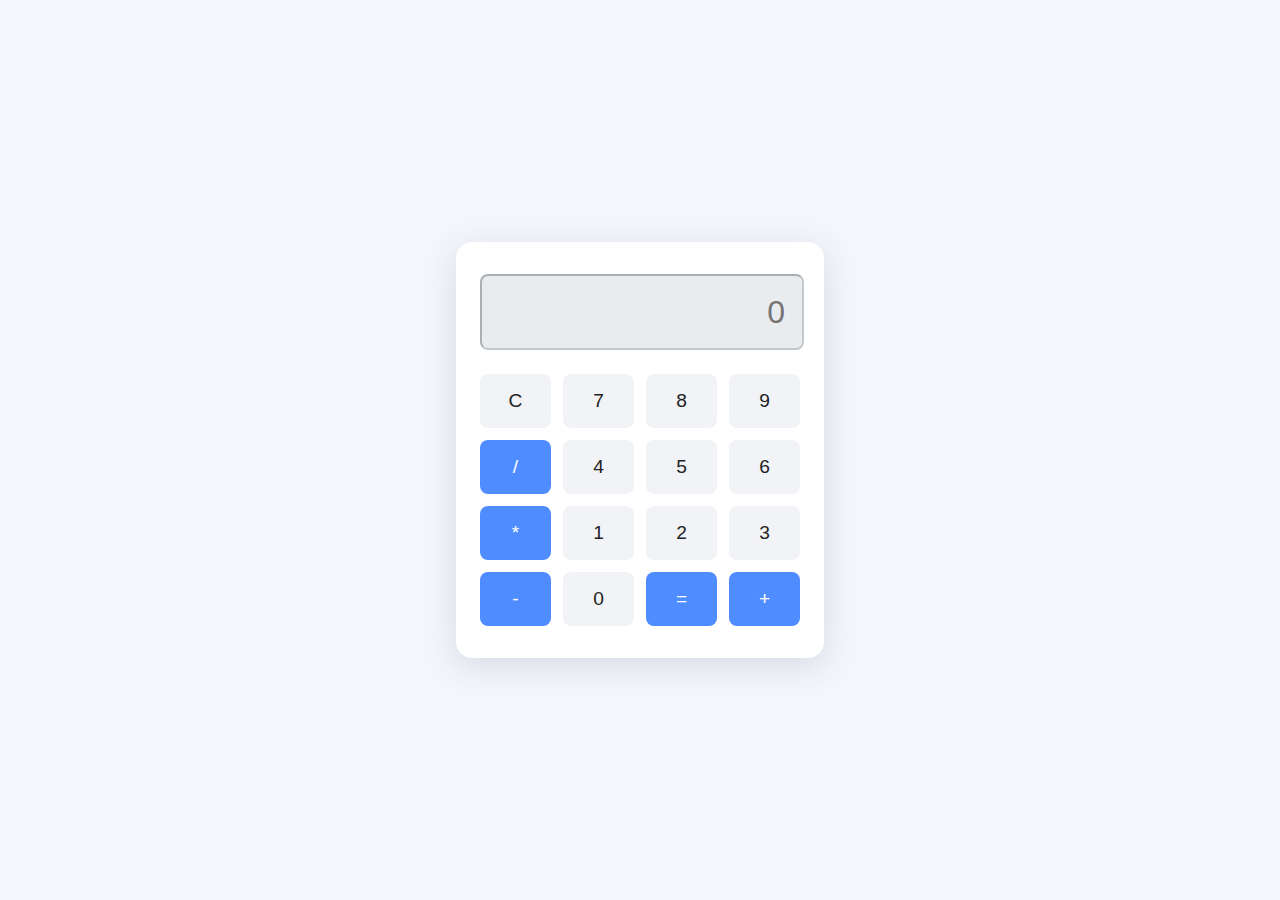
<file: simple-calculator/index.html>
<!DOCTYPE html>
<html lang="en">
<head>
    <meta charset="UTF-8">
    <meta name="viewport" content="width=device-width, initial-scale=1.0">
    <link rel="stylesheet" href="style.css">
    <title>Simple Calculator</title>
</head>
<body>
    <div class="calculator">
        <input type="text" class="display" id="display" placeholder="0" disabled>
        <div class="buttons">
            <button class="btn" onclick="clearDisplay()">C</button>
            <button class="btn" onclick="appendToDisplay('7')">7</button>
            <button class="btn" onclick="appendToDisplay('8')">8</button>
            <button class="btn" onclick="appendToDisplay('9')">9</button>
            <button class="btn operator" onclick="appendToDisplay('/')">/</button>
            <button class="btn" onclick="appendToDisplay('4')">4</button>
            <button class="btn" onclick="appendToDisplay('5')">5</button>
            <button class="btn" onclick="appendToDisplay('6')">6</button>
            <button class="btn operator" onclick="appendToDisplay('*')">*</button>
            <button class="btn" onclick="appendToDisplay('1')">1</button>
            <button class="btn" onclick="appendToDisplay('2')">2</button>
            <button class="btn" onclick="appendToDisplay('3')">3</button>
            <button class="btn operator" onclick="appendToDisplay('-')">-</button>
            <button class="btn" onclick="appendToDisplay('0')">0</button>
            <button class="btn operator" onclick="calculateResult()">=</button>
            <button class="btn operator" onclick="appendToDisplay('+')">+</button>
        </div>
    </div>
    <script>
        function appendToDisplay(value) {
            document.getElementById('display').value += value;
        }

        function clearDisplay() {
            document.getElementById('display').value = '';
        }

        function calculateResult() {
            const display = document.getElementById('display');
            try {
                display.value = eval(display.value);
            } catch {
                display.value = 'Error';
            }
        }
    </script>
</body>
</html>
</file>
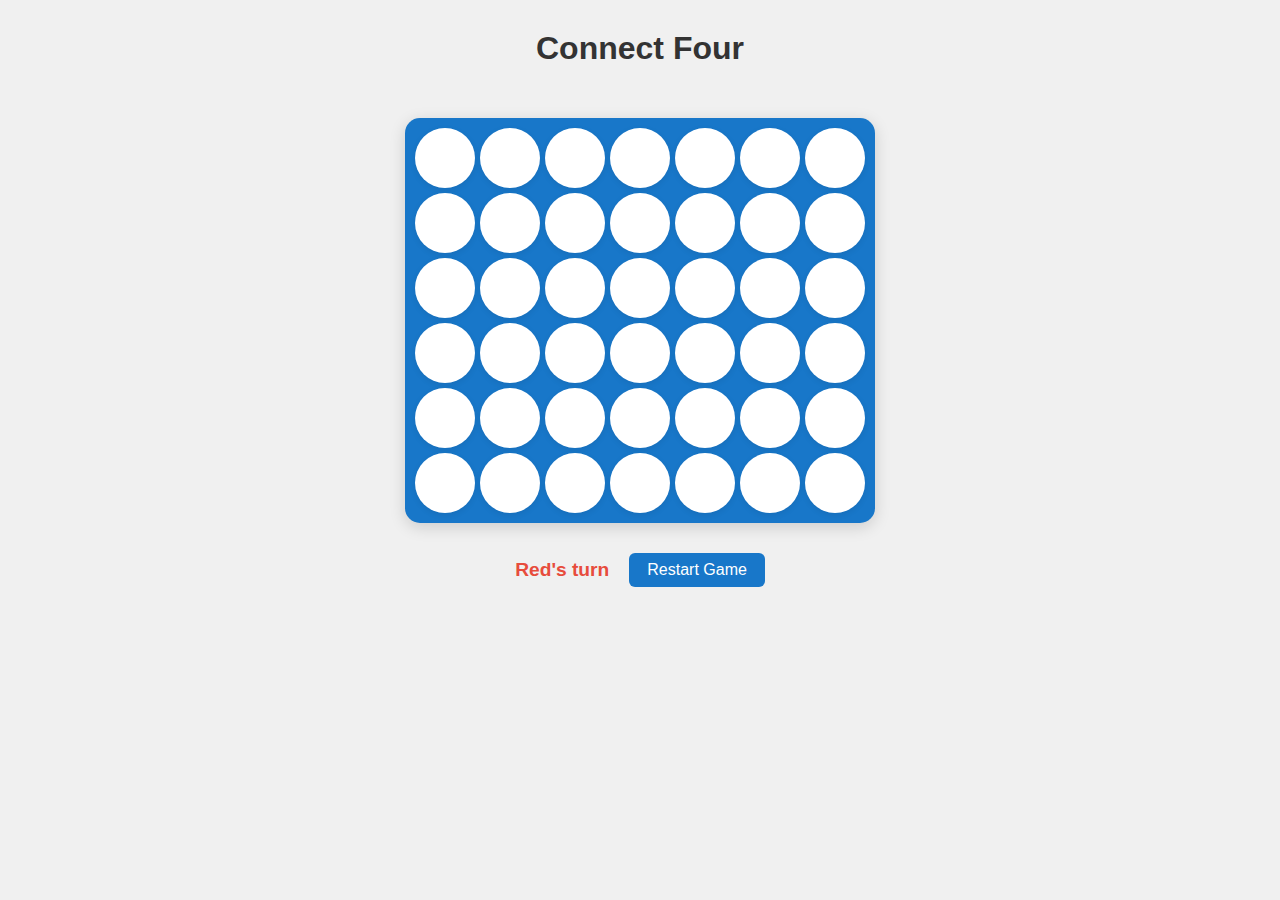
<file: sys-t4/index.html>
<!DOCTYPE html>
<html lang="en">
<head>
    <meta charset="UTF-8">
    <meta name="viewport" content="width=device-width, initial-scale=1.0">
    <title>Connect Four Game</title>
    <link rel="stylesheet" href="style.css">
</head>
<body>
    <h1>Connect Four</h1>
    <div id="game-board"></div>
    <div id="game-info">
        <span id="current-player"></span>
        <button id="restart-btn">Restart Game</button>
    </div>
    <script src="script.js"></script>
</body>
</html>
</file>
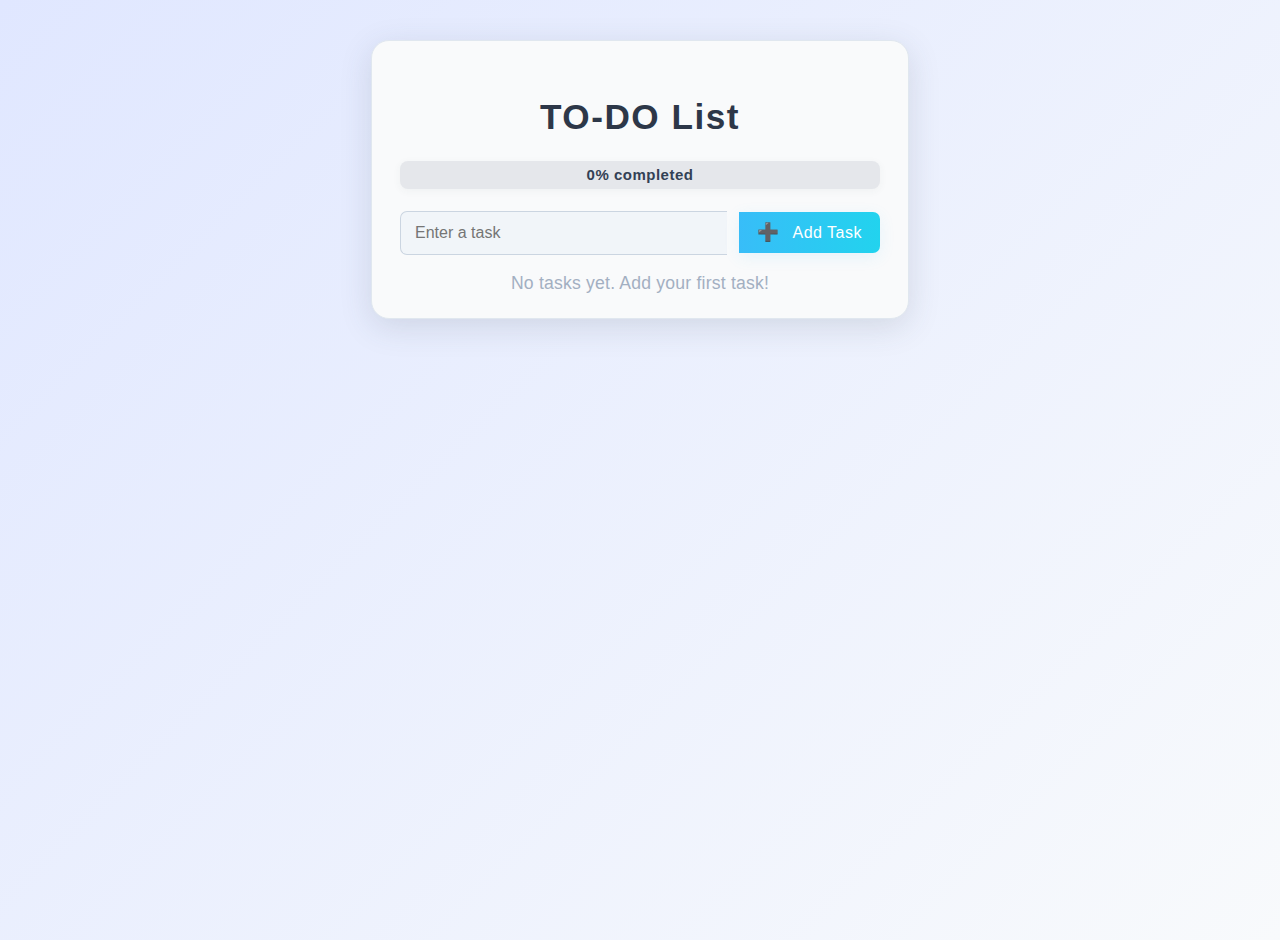
<file: todo-list-app/index.html>
<!DOCTYPE html>
<html lang="en">
<head>
    <meta charset="UTF-8">
    <meta name="viewport" content="width=device-width, initial-scale=1.0">
    <title>TO-DO List App</title>
    <link rel="stylesheet" href="css/styles.css">
</head>
<body>
    <div class="container">
        <h1>TO-DO List</h1>
        <div id="progress-container">
            <div id="progress-bar"></div>
            <span id="progress-text">0% completed</span>
        </div>
        <div class="input-group">
            <input type="text" id="task-input" placeholder="Enter a task">
            <button id="add-task-button">Add Task</button>
        </div>
        <ul id="task-list"></ul>
    </div>
    <script src="js/app.js"></script>
</body>
</html>
</file>
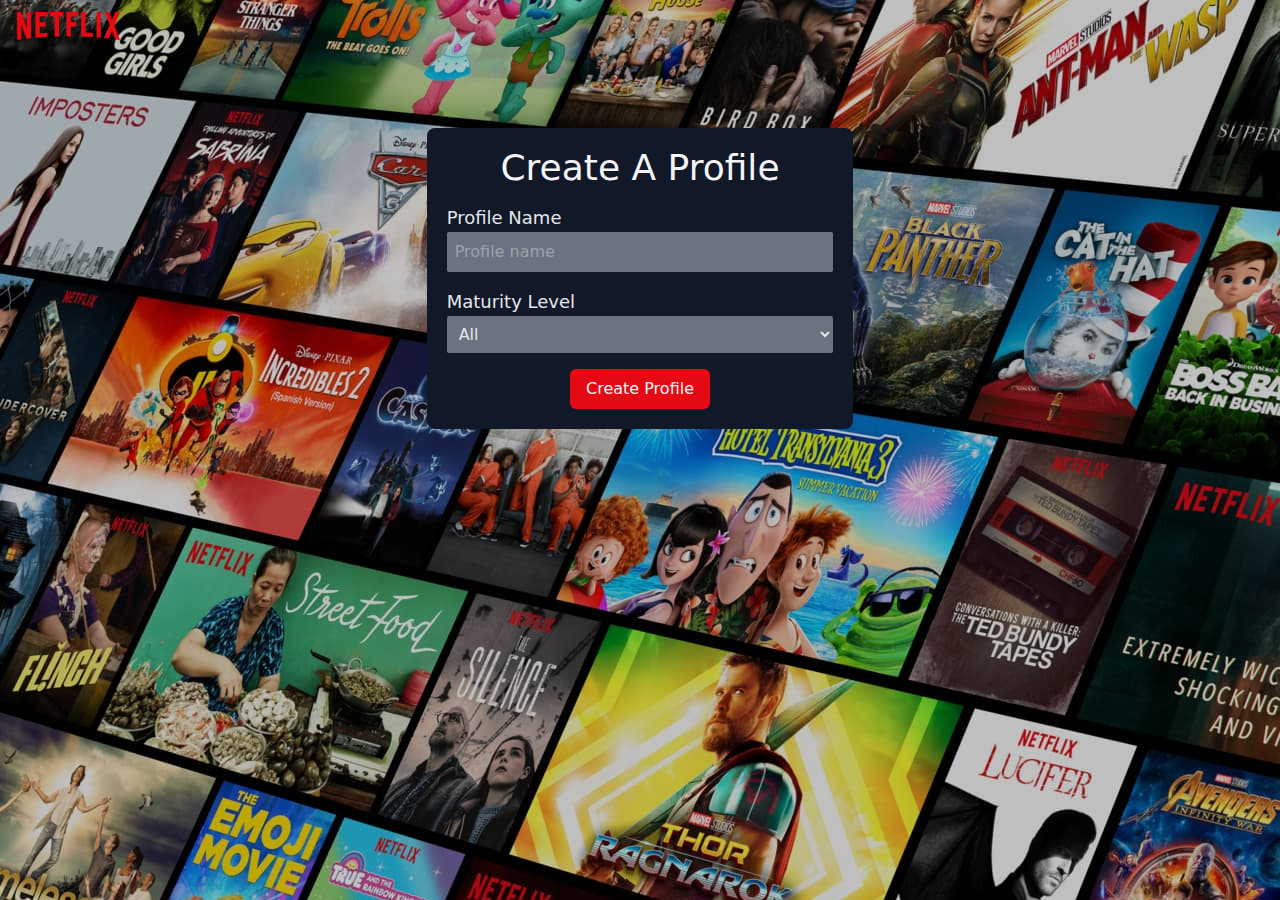
<file: Netflix-Clone-Using-Django-master/Netflix-Clone-Using-Django-master/Free Templates/profileCreate.html>
<!DOCTYPE html>
<html lang="en">
<head>
    <meta charset="UTF-8">
    <meta http-equiv="X-UA-Compatible" content="IE=edge">
    <meta name="viewport" content="width=device-width, initial-scale=1.0">
    <title>Netflix - Profile</title>
    <link rel="stylesheet" href="assets/style.css">
</head>
<body>
    <nav class="flex justify-between items-center py-3 px-4 fixed w-full z-50">
        <div class="w-6/12">
            <img src="assets/netflix.png" alt="logo" class="w-5/12 md:w-2/12">
        </div>

        
    </nav>
    <section class='bg-primary_black min-h-screen py-20 md:py-32 flex-col flex items-center' style="background-image: url('assets/background_netflix.jpg');">
        <div class="flex flex-wrap justify-center  w-10/12  md:w-6/12">
            <form class="w-full md:w-8/12 bg-gray-900 p-5 rounded-lg">
                <h1 class="text-4xl text-center text-gray-100 font-medium">
                    Create A Profile
                </h1>
                <div class="my-4"> 
                    <Label class='text-lg text-gray-200 font-medium mb-3'>
                        Profile Name
                    </Label>
                    <input required class="p-2 bg-gray-500 rounded-sm text-gray-200 outline-none block w-full" type="text" name="profile_name" id="id_email" placeholder="Profile name">
                </div>
                <div class="my-4"> 
                    <Label class='text-lg text-gray-200 font-medium mb-3'>
                        Maturity Level
                    </Label>
                    <select class="p-2 bg-gray-500 rounded-sm text-gray-200 outline-none block w-full"  name="profile_name" id="id_email" >
                        <option value="All">All</option>
                        <option value="Kids">Kids</option>
                       
                    </select>
                </div>
                <div class="flex justify-center items-center">
                    <button class="px-4 py-2 rounded-md outline-none bg-primary_red text-gray-100">Create Profile</button>
                </div>
            </form> 
        </div>
        
    </section>
</body>
</html>
</file>
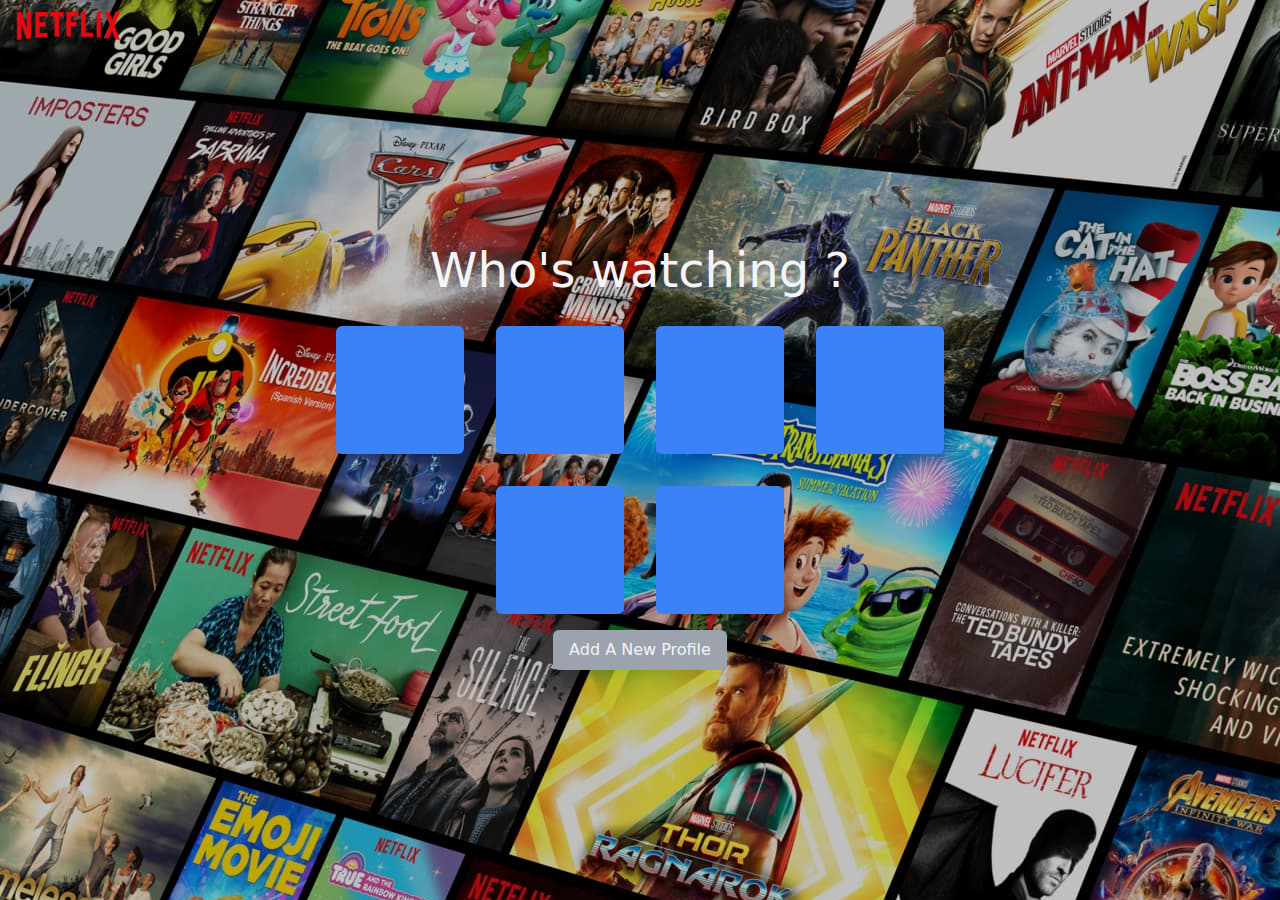
<file: Netflix-Clone-Using-Django-master/Netflix-Clone-Using-Django-master/Free Templates/profileList.html>
<!DOCTYPE html>
<html lang="en">
<head>
    <meta charset="UTF-8">
    <meta http-equiv="X-UA-Compatible" content="IE=edge">
    <meta name="viewport" content="width=device-width, initial-scale=1.0">
    <title>Netflix - Profile</title>
    <link rel="stylesheet" href="assets/style.css">
</head>
<body>
    <nav class="flex justify-between items-center py-3 px-4 fixed w-full z-50">
        <div class="w-6/12">
            <img src="assets/netflix.png" alt="logo" class="w-5/12 md:w-2/12">
        </div>

        
    </nav>
    <section class='bg-primary_black min-h-screen py-20 md:py-0 flex-col flex justify-center items-center' style="background-image: url('assets/background_netflix.jpg');">
        <h2 class="text-center font-medium text-5xl my-4 text-gray-100">
            Who's watching ?
        </h2>

        <div class="flex flex-wrap justify-center items-center w-10/12  md:w-6/12">
            <div class="w-32 h-32 m-4  bg-blue-500 rounded-md cursor-pointer">

            </div>

            <div class="w-32 h-32 m-4  bg-blue-500 rounded-md cursor-pointer">

            </div>

            <div class="w-32 h-32 m-4  bg-blue-500 rounded-md cursor-pointer">

            </div>

            <div class="w-32 h-32 m-4  bg-blue-500 rounded-md cursor-pointer">

            </div>
            <div class="w-32 h-32 m-4  bg-blue-500 rounded-md cursor-pointer">

            </div>
            <div class="w-32 h-32 m-4  bg-blue-500 rounded-md cursor-pointer">

            </div>
        </div>
        <div class="flex justify-center items-center">
            <button class="px-4 py-2 rounded-md outline-none bg-gray-400 text-gray-100">
                Add A New Profile
            </button>
        </div>
    </section>
</body>
</html>
</file>
<file: simple-calculator/style.css>
body {
    background: #f4f6fb;
    font-family: 'Segoe UI', Arial, sans-serif;
    display: flex;
    justify-content: center;
    align-items: center;
    height: 100vh;
    margin: 0;
}

.calculator {
    background: #fff;
    padding: 2rem 1.5rem;
    border-radius: 16px;
    box-shadow: 0 8px 32px rgba(60, 60, 100, 0.15);
    width: 320px;
}

.display {
    background: #e9ecef;
    border-radius: 8px;
    padding: 1rem;
    font-size: 2rem;
    text-align: right;
    margin-bottom: 1.5rem;
    max-width: 90%;
    overflow: hidden;
    min-height: 2.5rem;
    letter-spacing: 1px;
    color: #333;
}

.buttons {
    display: grid;
    grid-template-columns: repeat(4, 1fr);
    gap: 0.75rem;
}

button {
    padding: 1rem;
    font-size: 1.2rem;
    border: none;
    border-radius: 8px;
    background: #f1f3f6;
    color: #222;
    cursor: pointer;
    transition: background 0.2s, color 0.2s;
}

button.operator {
    background: #4f8cff;
    color: #fff;
}

button.equal {
    background: #2ecc71;
    color: #fff;
    grid-column: span 2;
}

button.clear {
    background: #ff5e57;
    color: #fff;
}

button:active {
    background: #d1d8e0;
}
</file>
<file: sys-t4/style.css>
body {
    font-family: Arial, sans-serif;
    background: #f0f0f0;
    display: flex;
    flex-direction: column;
    align-items: center;
    margin: 0;
    min-height: 100vh;
}

h1 {
    margin-top: 30px;
    color: #333;
}

#game-board {
    display: grid;
    grid-template-columns: repeat(7, 60px);
    grid-template-rows: repeat(6, 60px);
    gap: 5px;
    background: #1877c9;
    padding: 10px;
    border-radius: 15px;
    box-shadow: 0 4px 16px rgba(0,0,0,0.15);
    margin: 30px 0;
}

.cell {
    width: 60px;
    height: 60px;
    background: #fff;
    border-radius: 50%;
    box-shadow: 0 2px 6px rgba(0,0,0,0.08);
    display: flex;
    align-items: center;
    justify-content: center;
    cursor: pointer;
    transition: background 0.2s;
}

.cell.red {
    background: #e74c3c;
}

.cell.yellow {
    background: #f1c40f;
}

#game-info {
    display: flex;
    align-items: center;
    gap: 20px;
    margin-bottom: 20px;
}

#current-player {
    font-size: 1.2em;
    font-weight: bold;
}

#restart-btn {
    padding: 8px 18px;
    font-size: 1em;
    background: #1877c9;
    color: #fff;
    border: none;
    border-radius: 6px;
    cursor: pointer;
    transition: background 0.2s;
}

#restart-btn:hover {
    background: #145a96;
}
</file>
<file: todo-list-app/css/styles.css>
body {
    font-family: 'Segoe UI', Arial, sans-serif;
    background: linear-gradient(135deg, #e0e7ff 0%, #f8fafc 100%);
    margin: 0;
    padding: 0;
    min-height: 100vh;
}

.container {
    width: 100%;
    max-width: 480px;
    margin: 40px auto;
    padding: 32px 28px 24px 28px;
    background: #f9fafb;
    border-radius: 18px;
    box-shadow: 0 8px 32px rgba(60, 72, 88, 0.15);
    border: 1.5px solid #e0e7ef;
}

h1 {
    text-align: center;
    color: #2d3748;
    font-size: 2.2rem;
    margin-bottom: 24px;
    letter-spacing: 1.5px;
    font-family: 'Segoe UI', 'Montserrat', Arial, sans-serif;
    font-weight: 700;
}

#progress-container {
    width: 100%;
    background: #e5e7eb;
    border-radius: 8px;
    margin-bottom: 22px;
    position: relative;
    height: 28px;
    display: flex;
    align-items: center;
    box-shadow: 0 2px 8px rgba(60, 72, 88, 0.05);
}

#progress-bar {
    height: 100%;
    background: linear-gradient(90deg, #38bdf8 0%, #22d3ee 100%);
    border-radius: 8px 0 0 8px;
    width: 0%;
    transition: width 0.3s;
}

#progress-text {
    position: absolute;
    width: 100%;
    text-align: center;
    color: #334155;
    font-weight: 600;
    z-index: 1;
    font-size: 15px;
    letter-spacing: 0.5px;
}

input[type="text"] {
    width: 100%;
    padding: 12px 14px;
    margin: 12px 0 0 0;
    border: 1.5px solid #cbd5e1;
    border-radius: 7px;
    font-size: 1rem;
    outline: none;
    transition: border 0.2s;
    background: #f1f5f9;
}

input[type="text"]:focus {
    border-color: #0ea5e9;
    box-shadow: 0 0 0 2px #bae6fd;
}

button {
    padding: 10px 18px;
    margin-left: 8px;
    background: linear-gradient(90deg, #38bdf8 0%, #22d3ee 100%);
    color: #fff;
    border: none;
    border-radius: 7px;
    cursor: pointer;
    font-size: 1rem;
    font-weight: 500;
    box-shadow: 0 4px 16px rgba(56, 189, 248, 0.10);
    transition: background 0.2s, transform 0.1s;
    display: inline-flex;
    align-items: center;
    gap: 6px;
    letter-spacing: 0.5px;
    outline: none;
}

button:hover {
    background: linear-gradient(90deg, #0ea5e9 0%, #06b6d4 100%);
    transform: translateY(-2px) scale(1.04);
}

button:focus {
    outline: 2px solid #38bdf8;
    outline-offset: 2px;
}

button.add-task::before {
    content: '\2795'; /* heavy plus sign */
    margin-right: 7px;
    font-size: 1.1em;
}

ul {
    list-style-type: none;
    padding: 0;
    margin-top: 18px;
}

li {
    padding: 13px 12px;
    border-bottom: 1px solid #e5e7eb;
    display: flex;
    justify-content: space-between;
    align-items: center;
    background: #f8fafc;
    border-radius: 7px;
    margin-bottom: 10px;
    box-shadow: 0 1px 4px rgba(60, 72, 88, 0.04);
    transition: background 0.2s;
    animation: fadeIn 0.4s cubic-bezier(0.4,0,0.2,1);
    position: relative;
}

li:last-child {
    border-bottom: none;
}

li.completed {
    text-decoration: line-through;
    color: #94a3b8;
    background: #e0e7ef;
}

li.removing {
    animation: fadeOut 0.3s forwards;
}

li:hover {
    background: #e0f2fe;
    box-shadow: 0 4px 16px rgba(56, 189, 248, 0.10);
    transform: translateY(-2px) scale(1.01);
    z-index: 2;
}

.remove {
    background: linear-gradient(90deg, #f87171 0%, #ef4444 100%);
    color: #fff;
    border: none;
    border-radius: 7px;
    cursor: pointer;
    padding: 7px 14px;
    font-size: 0.95rem;
    margin-left: 8px;
    transition: background 0.2s, transform 0.1s;
    box-shadow: 0 4px 16px rgba(56, 189, 248, 0.10);
    letter-spacing: 0.5px;
    outline: none;
}

.remove:hover {
    background: linear-gradient(90deg, #dc2626 0%, #b91c1c 100%);
    transform: translateY(-2px) scale(1.04);
}

.remove:focus {
    outline: 2px solid #38bdf8;
    outline-offset: 2px;
}

.empty-state {
    text-align: center;
    color: #94a3b8;
    font-size: 1.1rem;
    margin-top: 18px;
    opacity: 0.85;
    letter-spacing: 0.2px;
    user-select: none;
}

li:focus-within {
    box-shadow: 0 0 0 2px #38bdf8;
    background: #e0f2fe;
}

@keyframes fadeIn {
    from { opacity: 0; transform: translateY(16px); }
    to { opacity: 1; transform: translateY(0); }
}

@keyframes fadeOut {
    from { opacity: 1; transform: translateY(0); }
    to { opacity: 0; transform: translateY(16px); }
}

@media (max-width: 600px) {
    .container {
        padding: 10px 2vw 10px 2vw;
    }
    h1 {
        font-size: 1.2rem;
    }
    .empty-state {
        font-size: 1rem;
    }
    li {
        font-size: 0.98rem;
        padding: 10px 6px;
    }
}

/* Input group for aligned input and button */
.input-group {
    display: flex;
    align-items: center;
    gap: 12px;
    margin-top: 12px;
    margin-bottom: 0;
}
.input-group input[type="text"] {
    flex: 1 1 auto;
    margin: 0;
    border-top-right-radius: 0;
    border-bottom-right-radius: 0;
    border-right: none;
}
.input-group button {
    margin: 0;
    border-top-left-radius: 0;
    border-bottom-left-radius: 0;
    height: 100%;
    white-space: nowrap;
}

@media (max-width: 600px) {
    .input-group {
        flex-direction: column;
        gap: 8px;
        align-items: stretch;
    }
    .input-group input[type="text"],
    .input-group button {
        border-radius: 7px !important;
        border-right: 1.5px solid #cbd5e1;
    }
}
</file>
<file: Netflix-Clone-Using-Django-master/Netflix-Clone-Using-Django-master/Free Templates/assets/style.css>
@import url('https://fonts.googleapis.com/css2?family=Open+Sans&display=swap');

/*! tailwindcss v2.1.4 | MIT License | https://tailwindcss.com */

/*! modern-normalize v1.1.0 | MIT License | https://github.com/sindresorhus/modern-normalize */

/*
Document
========
*/

/**
Use a better box model (opinionated).
*/

*,
::before,
::after {
  box-sizing: border-box;
}

/**
Use a more readable tab size (opinionated).
*/

html {
  -moz-tab-size: 4;
  -o-tab-size: 4;
     tab-size: 4;
}

/**
1. Correct the line height in all browsers.
2. Prevent adjustments of font size after orientation changes in iOS.
*/

html {
  line-height: 1.15; /* 1 */
  -webkit-text-size-adjust: 100%; /* 2 */
}

/*
Sections
========
*/

/**
Remove the margin in all browsers.
*/

body {
  margin: 0;
}

/**
Improve consistency of default fonts in all browsers. (https://github.com/sindresorhus/modern-normalize/issues/3)
*/

body {
  font-family:
		system-ui,
		-apple-system, /* Firefox supports this but not yet `system-ui` */
		'Segoe UI',
		Roboto,
		Helvetica,
		Arial,
		sans-serif,
		'Apple Color Emoji',
		'Segoe UI Emoji';
}

/*
Grouping content
================
*/

/**
1. Add the correct height in Firefox.
2. Correct the inheritance of border color in Firefox. (https://bugzilla.mozilla.org/show_bug.cgi?id=190655)
*/

hr {
  height: 0; /* 1 */
  color: inherit; /* 2 */
}

/*
Text-level semantics
====================
*/

/**
Add the correct text decoration in Chrome, Edge, and Safari.
*/

abbr[title] {
  -webkit-text-decoration: underline dotted;
          text-decoration: underline dotted;
}

/**
Add the correct font weight in Edge and Safari.
*/

b,
strong {
  font-weight: bolder;
}

/**
1. Improve consistency of default fonts in all browsers. (https://github.com/sindresorhus/modern-normalize/issues/3)
2. Correct the odd 'em' font sizing in all browsers.
*/

code,
kbd,
samp,
pre {
  font-family:
		ui-monospace,
		SFMono-Regular,
		Consolas,
		'Liberation Mono',
		Menlo,
		monospace; /* 1 */
  font-size: 1em; /* 2 */
}

/**
Add the correct font size in all browsers.
*/

small {
  font-size: 80%;
}

/**
Prevent 'sub' and 'sup' elements from affecting the line height in all browsers.
*/

sub,
sup {
  font-size: 75%;
  line-height: 0;
  position: relative;
  vertical-align: baseline;
}

sub {
  bottom: -0.25em;
}

sup {
  top: -0.5em;
}

/*
Tabular data
============
*/

/**
1. Remove text indentation from table contents in Chrome and Safari. (https://bugs.chromium.org/p/chromium/issues/detail?id=999088, https://bugs.webkit.org/show_bug.cgi?id=201297)
2. Correct table border color inheritance in all Chrome and Safari. (https://bugs.chromium.org/p/chromium/issues/detail?id=935729, https://bugs.webkit.org/show_bug.cgi?id=195016)
*/

table {
  text-indent: 0; /* 1 */
  border-color: inherit; /* 2 */
}

/*
Forms
=====
*/

/**
1. Change the font styles in all browsers.
2. Remove the margin in Firefox and Safari.
*/

button,
input,
optgroup,
select,
textarea {
  font-family: inherit; /* 1 */
  font-size: 100%; /* 1 */
  line-height: 1.15; /* 1 */
  margin: 0; /* 2 */
}

/**
Remove the inheritance of text transform in Edge and Firefox.
1. Remove the inheritance of text transform in Firefox.
*/

button,
select { /* 1 */
  text-transform: none;
}

/**
Correct the inability to style clickable types in iOS and Safari.
*/

button,
[type='button'] {
  -webkit-appearance: button;
}

/**
Remove the inner border and padding in Firefox.
*/

/**
Restore the focus styles unset by the previous rule.
*/

/**
Remove the additional ':invalid' styles in Firefox.
See: https://github.com/mozilla/gecko-dev/blob/2f9eacd9d3d995c937b4251a5557d95d494c9be1/layout/style/res/forms.css#L728-L737
*/

/**
Remove the padding so developers are not caught out when they zero out 'fieldset' elements in all browsers.
*/

legend {
  padding: 0;
}

/**
Add the correct vertical alignment in Chrome and Firefox.
*/

progress {
  vertical-align: baseline;
}

/**
Correct the cursor style of increment and decrement buttons in Safari.
*/

/**
1. Correct the odd appearance in Chrome and Safari.
2. Correct the outline style in Safari.
*/

/**
Remove the inner padding in Chrome and Safari on macOS.
*/

/**
1. Correct the inability to style clickable types in iOS and Safari.
2. Change font properties to 'inherit' in Safari.
*/

/*
Interactive
===========
*/

/*
Add the correct display in Chrome and Safari.
*/

summary {
  display: list-item;
}

/**
 * Manually forked from SUIT CSS Base: https://github.com/suitcss/base
 * A thin layer on top of normalize.css that provides a starting point more
 * suitable for web applications.
 */

/**
 * Removes the default spacing and border for appropriate elements.
 */

blockquote,
dl,
dd,
h1,
h2,
h3,
h4,
h5,
h6,
hr,
figure,
p,
pre {
  margin: 0;
}

button {
  background-color: transparent;
  background-image: none;
}

/**
 * Work around a Firefox/IE bug where the transparent `button` background
 * results in a loss of the default `button` focus styles.
 */

button:focus {
  outline: 1px dotted;
  outline: 5px auto -webkit-focus-ring-color;
}

fieldset {
  margin: 0;
  padding: 0;
}

ol,
ul {
  list-style: none;
  margin: 0;
  padding: 0;
}

/**
 * Tailwind custom reset styles
 */

/**
 * 1. Use the user's configured `sans` font-family (with Tailwind's default
 *    sans-serif font stack as a fallback) as a sane default.
 * 2. Use Tailwind's default "normal" line-height so the user isn't forced
 *    to override it to ensure consistency even when using the default theme.
 */

html {
  font-family: ui-sans-serif, system-ui, -apple-system, BlinkMacSystemFont, "Segoe UI", Roboto, "Helvetica Neue", Arial, "Noto Sans", sans-serif, "Apple Color Emoji", "Segoe UI Emoji", "Segoe UI Symbol", "Noto Color Emoji"; /* 1 */
  line-height: 1.5; /* 2 */
}

/**
 * Inherit font-family and line-height from `html` so users can set them as
 * a class directly on the `html` element.
 */

body {
  font-family: inherit;
  line-height: inherit;
}

/**
 * 1. Prevent padding and border from affecting element width.
 *
 *    We used to set this in the html element and inherit from
 *    the parent element for everything else. This caused issues
 *    in shadow-dom-enhanced elements like <details> where the content
 *    is wrapped by a div with box-sizing set to `content-box`.
 *
 *    https://github.com/mozdevs/cssremedy/issues/4
 *
 *
 * 2. Allow adding a border to an element by just adding a border-width.
 *
 *    By default, the way the browser specifies that an element should have no
 *    border is by setting it's border-style to `none` in the user-agent
 *    stylesheet.
 *
 *    In order to easily add borders to elements by just setting the `border-width`
 *    property, we change the default border-style for all elements to `solid`, and
 *    use border-width to hide them instead. This way our `border` utilities only
 *    need to set the `border-width` property instead of the entire `border`
 *    shorthand, making our border utilities much more straightforward to compose.
 *
 *    https://github.com/tailwindcss/tailwindcss/pull/116
 */

*,
::before,
::after {
  box-sizing: border-box; /* 1 */
  border-width: 0; /* 2 */
  border-style: solid; /* 2 */
  border-color: #e5e7eb; /* 2 */
}

/*
 * Ensure horizontal rules are visible by default
 */

hr {
  border-top-width: 1px;
}

/**
 * Undo the `border-style: none` reset that Normalize applies to images so that
 * our `border-{width}` utilities have the expected effect.
 *
 * The Normalize reset is unnecessary for us since we default the border-width
 * to 0 on all elements.
 *
 * https://github.com/tailwindcss/tailwindcss/issues/362
 */

img {
  border-style: solid;
}

textarea {
  resize: vertical;
}

input::-moz-placeholder, textarea::-moz-placeholder {
  opacity: 1;
  color: #9ca3af;
}

input:-ms-input-placeholder, textarea:-ms-input-placeholder {
  opacity: 1;
  color: #9ca3af;
}

input::placeholder,
textarea::placeholder {
  opacity: 1;
  color: #9ca3af;
}

button {
  cursor: pointer;
}

table {
  border-collapse: collapse;
}

h1,
h2,
h3,
h4,
h5,
h6 {
  font-size: inherit;
  font-weight: inherit;
}

/**
 * Reset links to optimize for opt-in styling instead of
 * opt-out.
 */

a {
  color: inherit;
  text-decoration: inherit;
}

/**
 * Reset form element properties that are easy to forget to
 * style explicitly so you don't inadvertently introduce
 * styles that deviate from your design system. These styles
 * supplement a partial reset that is already applied by
 * normalize.css.
 */

button,
input,
optgroup,
select,
textarea {
  padding: 0;
  line-height: inherit;
  color: inherit;
}

/**
 * Use the configured 'mono' font family for elements that
 * are expected to be rendered with a monospace font, falling
 * back to the system monospace stack if there is no configured
 * 'mono' font family.
 */

pre,
code,
kbd,
samp {
  font-family: ui-monospace, SFMono-Regular, Menlo, Monaco, Consolas, "Liberation Mono", "Courier New", monospace;
}

/**
 * Make replaced elements `display: block` by default as that's
 * the behavior you want almost all of the time. Inspired by
 * CSS Remedy, with `svg` added as well.
 *
 * https://github.com/mozdevs/cssremedy/issues/14
 */

img,
svg,
video,
canvas,
audio,
iframe,
embed,
object {
  display: block;
  vertical-align: middle;
}

/**
 * Constrain images and videos to the parent width and preserve
 * their intrinsic aspect ratio.
 *
 * https://github.com/mozdevs/cssremedy/issues/14
 */

img,
video {
  max-width: 100%;
  height: auto;
}

.bg-black{
  --tw-bg-opacity: 1;
  background-color: rgba(0, 0, 0, var(--tw-bg-opacity));
}

.bg-white{
  --tw-bg-opacity: 1;
  background-color: rgba(255, 255, 255, var(--tw-bg-opacity));
}

.bg-gray-50{
  --tw-bg-opacity: 1;
  background-color: rgba(249, 250, 251, var(--tw-bg-opacity));
}

.bg-gray-200{
  --tw-bg-opacity: 1;
  background-color: rgba(229, 231, 235, var(--tw-bg-opacity));
}

.bg-gray-400{
  --tw-bg-opacity: 1;
  background-color: rgba(156, 163, 175, var(--tw-bg-opacity));
}

.bg-gray-500{
  --tw-bg-opacity: 1;
  background-color: rgba(107, 114, 128, var(--tw-bg-opacity));
}

.bg-gray-900{
  --tw-bg-opacity: 1;
  background-color: rgba(17, 24, 39, var(--tw-bg-opacity));
}

.bg-blue-500{
  --tw-bg-opacity: 1;
  background-color: rgba(59, 130, 246, var(--tw-bg-opacity));
}

.bg-primary_red{
  --tw-bg-opacity: 1;
  background-color: rgba(229, 9, 20, var(--tw-bg-opacity));
}

.bg-primary_black{
  --tw-bg-opacity: 1;
  background-color: rgba(20, 20, 20, var(--tw-bg-opacity));
}

.bg-opacity-70{
  --tw-bg-opacity: 0.7;
}

.bg-opacity-75{
  --tw-bg-opacity: 0.75;
}

.bg-opacity-80{
  --tw-bg-opacity: 0.8;
}

.bg-no-repeat{
  background-repeat: no-repeat;
}

.bg-cover{
  background-size: cover;
}

.border-gray-600{
  --tw-border-opacity: 1;
  border-color: rgba(75, 85, 99, var(--tw-border-opacity));
}

.border-gray-900{
  --tw-border-opacity: 1;
  border-color: rgba(17, 24, 39, var(--tw-border-opacity));
}

.rounded-sm{
  border-radius: 0.125rem;
}

.rounded-md{
  border-radius: 0.375rem;
}

.rounded-lg{
  border-radius: 0.5rem;
}

.rounded-tl-sm{
  border-top-left-radius: 0.125rem;
}

.rounded-tr-sm{
  border-top-right-radius: 0.125rem;
}

.rounded-br-sm{
  border-bottom-right-radius: 0.125rem;
}

.rounded-bl-sm{
  border-bottom-left-radius: 0.125rem;
}

.border-b-8{
  border-bottom-width: 8px;
}

.cursor-pointer{
  cursor: pointer;
}

.block{
  display: block;
}

.flex{
  display: flex;
}

.table{
  display: table;
}

.flex-col{
  flex-direction: column;
}

.flex-wrap{
  flex-wrap: wrap;
}

.items-end{
  align-items: flex-end;
}

.items-center{
  align-items: center;
}

.justify-end{
  justify-content: flex-end;
}

.justify-center{
  justify-content: center;
}

.justify-between{
  justify-content: space-between;
}

.flex-shrink-0{
  flex-shrink: 0;
}

.order-2{
  order: 2;
}

.font-primary{
  font-family: Open Sans;
}

.font-medium{
  font-weight: 500;
}

.font-semibold{
  font-weight: 600;
}

.h-32{
  height: 8rem;
}

.h-40{
  height: 10rem;
}

.h-full{
  height: 100%;
}

.h-screen{
  height: 100vh;
}

.text-sm{
  font-size: 0.875rem;
  line-height: 1.25rem;
}

.text-lg{
  font-size: 1.125rem;
  line-height: 1.75rem;
}

.text-xl{
  font-size: 1.25rem;
  line-height: 1.75rem;
}

.text-2xl{
  font-size: 1.5rem;
  line-height: 2rem;
}

.text-3xl{
  font-size: 1.875rem;
  line-height: 2.25rem;
}

.text-4xl{
  font-size: 2.25rem;
  line-height: 2.5rem;
}

.text-5xl{
  font-size: 3rem;
  line-height: 1;
}

.text-6xl{
  font-size: 3.75rem;
  line-height: 1;
}

.m-4{
  margin: 1rem;
}

.my-3{
  margin-top: 0.75rem;
  margin-bottom: 0.75rem;
}

.my-4{
  margin-top: 1rem;
  margin-bottom: 1rem;
}

.mb-3{
  margin-bottom: 0.75rem;
}

.ml-3{
  margin-left: 0.75rem;
}

.mt-4{
  margin-top: 1rem;
}

.mb-4{
  margin-bottom: 1rem;
}

.ml-4{
  margin-left: 1rem;
}

.min-h-full{
  min-height: 100%;
}

.min-h-screen{
  min-height: 100vh;
}

.min-w-full{
  min-width: 100%;
}

.outline-none{
  outline: 2px solid transparent;
  outline-offset: 2px;
}

.overflow-hidden{
  overflow: hidden;
}

.p-2{
  padding: 0.5rem;
}

.p-5{
  padding: 1.25rem;
}

.p-8{
  padding: 2rem;
}

.py-1{
  padding-top: 0.25rem;
  padding-bottom: 0.25rem;
}

.px-1{
  padding-left: 0.25rem;
  padding-right: 0.25rem;
}

.py-2{
  padding-top: 0.5rem;
  padding-bottom: 0.5rem;
}

.px-2{
  padding-left: 0.5rem;
  padding-right: 0.5rem;
}

.py-3{
  padding-top: 0.75rem;
  padding-bottom: 0.75rem;
}

.px-3{
  padding-left: 0.75rem;
  padding-right: 0.75rem;
}

.py-4{
  padding-top: 1rem;
  padding-bottom: 1rem;
}

.px-4{
  padding-left: 1rem;
  padding-right: 1rem;
}

.py-5{
  padding-top: 1.25rem;
  padding-bottom: 1.25rem;
}

.px-5{
  padding-left: 1.25rem;
  padding-right: 1.25rem;
}

.py-8{
  padding-top: 2rem;
  padding-bottom: 2rem;
}

.py-10{
  padding-top: 2.5rem;
  padding-bottom: 2.5rem;
}

.py-20{
  padding-top: 5rem;
  padding-bottom: 5rem;
}

.py-32{
  padding-top: 8rem;
  padding-bottom: 8rem;
}

.pb-3{
  padding-bottom: 0.75rem;
}

.pl-6{
  padding-left: 1.5rem;
}

.pb-8{
  padding-bottom: 2rem;
}

.placeholder-gray-500::-moz-placeholder{
  --tw-placeholder-opacity: 1;
  color: rgba(107, 114, 128, var(--tw-placeholder-opacity));
}

.placeholder-gray-500:-ms-input-placeholder{
  --tw-placeholder-opacity: 1;
  color: rgba(107, 114, 128, var(--tw-placeholder-opacity));
}

.placeholder-gray-500::placeholder{
  --tw-placeholder-opacity: 1;
  color: rgba(107, 114, 128, var(--tw-placeholder-opacity));
}

.fixed{
  position: fixed;
}

.relative{
  position: relative;
}

*{
  --tw-shadow: 0 0 #0000;
}

*{
  --tw-ring-inset: var(--tw-empty,/*!*/ /*!*/);
  --tw-ring-offset-width: 0px;
  --tw-ring-offset-color: #fff;
  --tw-ring-color: rgba(59, 130, 246, 0.5);
  --tw-ring-offset-shadow: 0 0 #0000;
  --tw-ring-shadow: 0 0 #0000;
}

.text-center{
  text-align: center;
}

.text-white{
  --tw-text-opacity: 1;
  color: rgba(255, 255, 255, var(--tw-text-opacity));
}

.text-gray-100{
  --tw-text-opacity: 1;
  color: rgba(243, 244, 246, var(--tw-text-opacity));
}

.text-gray-200{
  --tw-text-opacity: 1;
  color: rgba(229, 231, 235, var(--tw-text-opacity));
}

.text-gray-900{
  --tw-text-opacity: 1;
  color: rgba(17, 24, 39, var(--tw-text-opacity));
}

.text-blue-600{
  --tw-text-opacity: 1;
  color: rgba(37, 99, 235, var(--tw-text-opacity));
}

.text-primary_red{
  --tw-text-opacity: 1;
  color: rgba(229, 9, 20, var(--tw-text-opacity));
}

.w-32{
  width: 8rem;
}

.w-40{
  width: 10rem;
}

.w-5\/12{
  width: 41.666667%;
}

.w-6\/12{
  width: 50%;
}

.w-8\/12{
  width: 66.666667%;
}

.w-10\/12{
  width: 83.333333%;
}

.w-11\/12{
  width: 91.666667%;
}

.w-full{
  width: 100%;
}

.z-10{
  z-index: 10;
}

.z-50{
  z-index: 50;
}

@-webkit-keyframes spin{
  to{
    transform: rotate(360deg);
  }
}

@keyframes spin{
  to{
    transform: rotate(360deg);
  }
}

@-webkit-keyframes ping{
  75%, 100%{
    transform: scale(2);
    opacity: 0;
  }
}

@keyframes ping{
  75%, 100%{
    transform: scale(2);
    opacity: 0;
  }
}

@-webkit-keyframes pulse{
  50%{
    opacity: .5;
  }
}

@keyframes pulse{
  50%{
    opacity: .5;
  }
}

@-webkit-keyframes bounce{
  0%, 100%{
    transform: translateY(-25%);
    -webkit-animation-timing-function: cubic-bezier(0.8,0,1,1);
            animation-timing-function: cubic-bezier(0.8,0,1,1);
  }

  50%{
    transform: none;
    -webkit-animation-timing-function: cubic-bezier(0,0,0.2,1);
            animation-timing-function: cubic-bezier(0,0,0.2,1);
  }
}

@keyframes bounce{
  0%, 100%{
    transform: translateY(-25%);
    -webkit-animation-timing-function: cubic-bezier(0.8,0,1,1);
            animation-timing-function: cubic-bezier(0.8,0,1,1);
  }

  50%{
    transform: none;
    -webkit-animation-timing-function: cubic-bezier(0,0,0.2,1);
            animation-timing-function: cubic-bezier(0,0,0.2,1);
  }
}

.showcase::after {
  content: '';
  position: absolute;
  top: 0;
  left: 0;
  width: 100%;
  min-height: 100%;
  z-index: 1;
  background: rgba(0, 0, 0, 0.6);
  box-shadow: inset 120px 100px 250px #000000, inset -120px -100px 250px #000000;
}

.movie_list::-webkit-scrollbar{
  width:0px
}

@media (min-width: 640px){
}

@media (min-width: 768px){
  .md\:flex-row{
    flex-direction: row;
  }

  .md\:font-normal{
    font-weight: 400;
  }

  .md\:text-lg{
    font-size: 1.125rem;
    line-height: 1.75rem;
  }

  .md\:text-xl{
    font-size: 1.25rem;
    line-height: 1.75rem;
  }

  .md\:text-2xl{
    font-size: 1.5rem;
    line-height: 2rem;
  }

  .md\:text-5xl{
    font-size: 3rem;
    line-height: 1;
  }

  .md\:p-10{
    padding: 2.5rem;
  }

  .md\:py-0{
    padding-top: 0px;
    padding-bottom: 0px;
  }

  .md\:px-0{
    padding-left: 0px;
    padding-right: 0px;
  }

  .md\:py-5{
    padding-top: 1.25rem;
    padding-bottom: 1.25rem;
  }

  .md\:py-32{
    padding-top: 8rem;
    padding-bottom: 8rem;
  }

  .md\:text-left{
    text-align: left;
  }

  .md\:w-1\/2{
    width: 50%;
  }

  .md\:w-1\/4{
    width: 25%;
  }

  .md\:w-3\/4{
    width: 75%;
  }

  .md\:w-2\/12{
    width: 16.666667%;
  }

  .md\:w-5\/12{
    width: 41.666667%;
  }

  .md\:w-6\/12{
    width: 50%;
  }

  .md\:w-8\/12{
    width: 66.666667%;
  }

  .md\:w-10\/12{
    width: 83.333333%;
  }
}

@media (min-width: 1024px){
}

@media (min-width: 1280px){
}

@media (min-width: 1536px){
}
</file>
